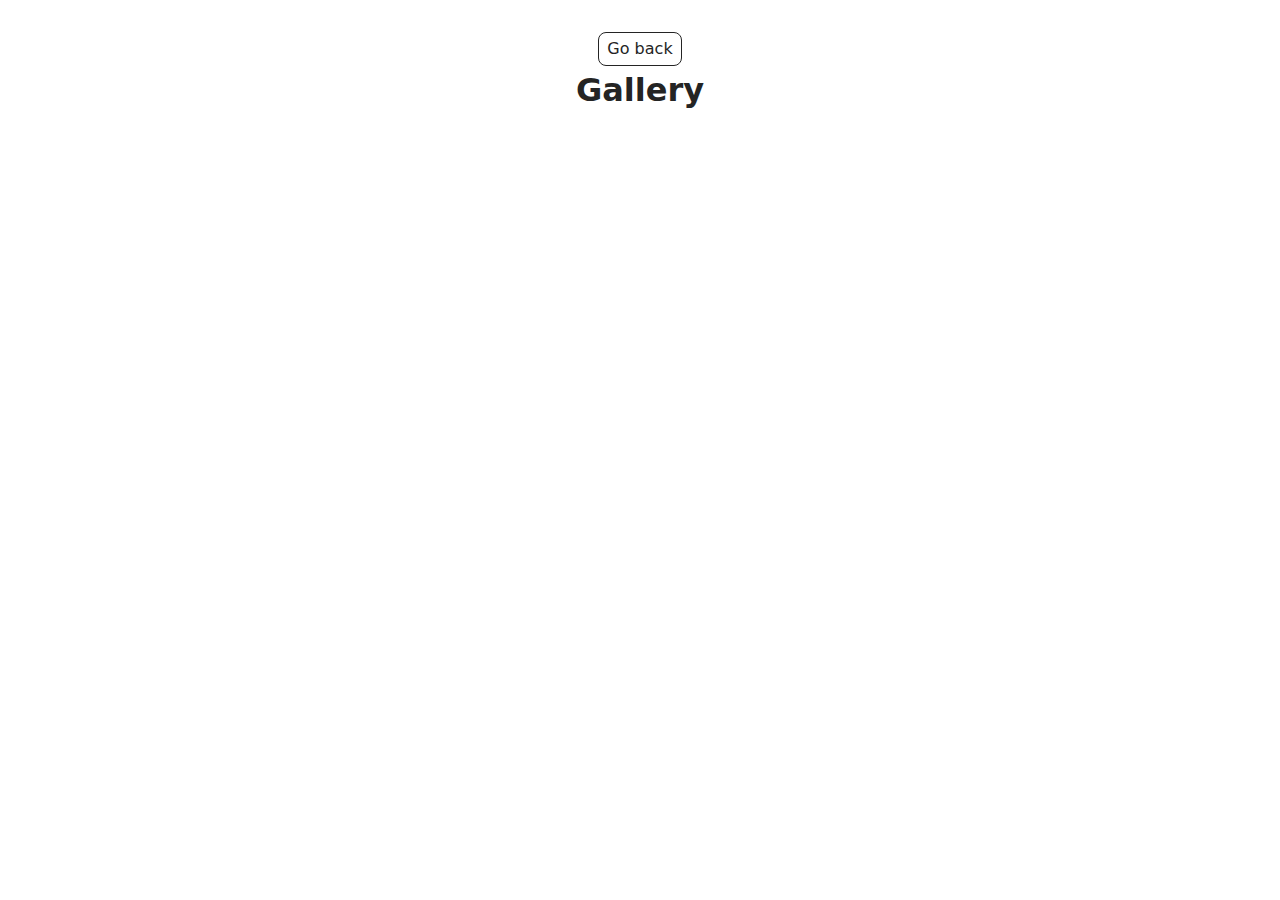
<file: src/1-gallery.html>
<!DOCTYPE html>
<html lang="en">
  <head>
    <meta charset="UTF-8" />
    <meta http-equiv="X-UA-Compatible" content="IE=edge" />
    <meta name="viewport" content="width=device-width, initial-scale=1.0" />
    <title>Page 2</title>
    <link rel="stylesheet" href="./css/styles.css" />
  </head>
  <body>
    <main>
      <div class="container">
        <a class="back-link" href="./index.html">Go back</a>
        <h1 class="main-title">Gallery</h1>
      </div>
    </main>
    <ul class="gallery"></ul>
    <script type="module" src="./js/1-gallery.js"></script>
  </body>
</html>
</file>
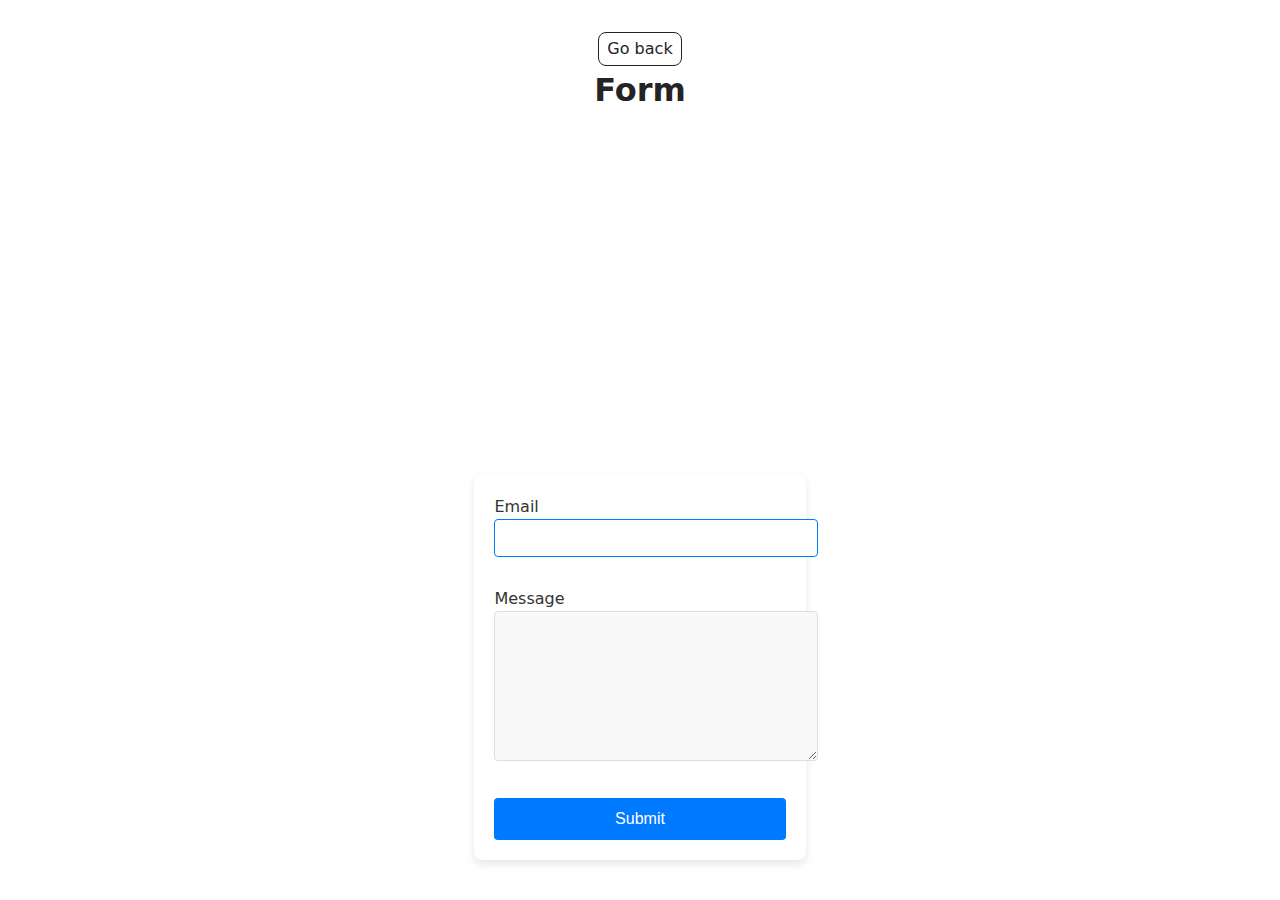
<file: src/2-form.html>
<!DOCTYPE html>
<html lang="en">
  <head>
    <meta charset="UTF-8" />
    <meta http-equiv="X-UA-Compatible" content="IE=edge" />
    <meta name="viewport" content="width=device-width, initial-scale=1.0" />
    <title>Page 3</title>
    <link rel="stylesheet" href="./css/styles.css" />
  </head>
  <body>
    <main>
      <div class="container">
        <a class="back-link" href="./index.html">Go back</a>

        <h1 class="main-title">Form</h1>
      </div>
    </main>
    <form class="feedback-form" autocomplete="off">
      <label>
        Email
        <input type="email" name="email" autofocus />
      </label>
      <label>
        Message
        <textarea name="message" rows="8"></textarea>
      </label>
      <button type="submit">Submit</button>
    </form>
    <script type="module" src="./js/2-form.js"></script>
  </body>
</html>
</file>
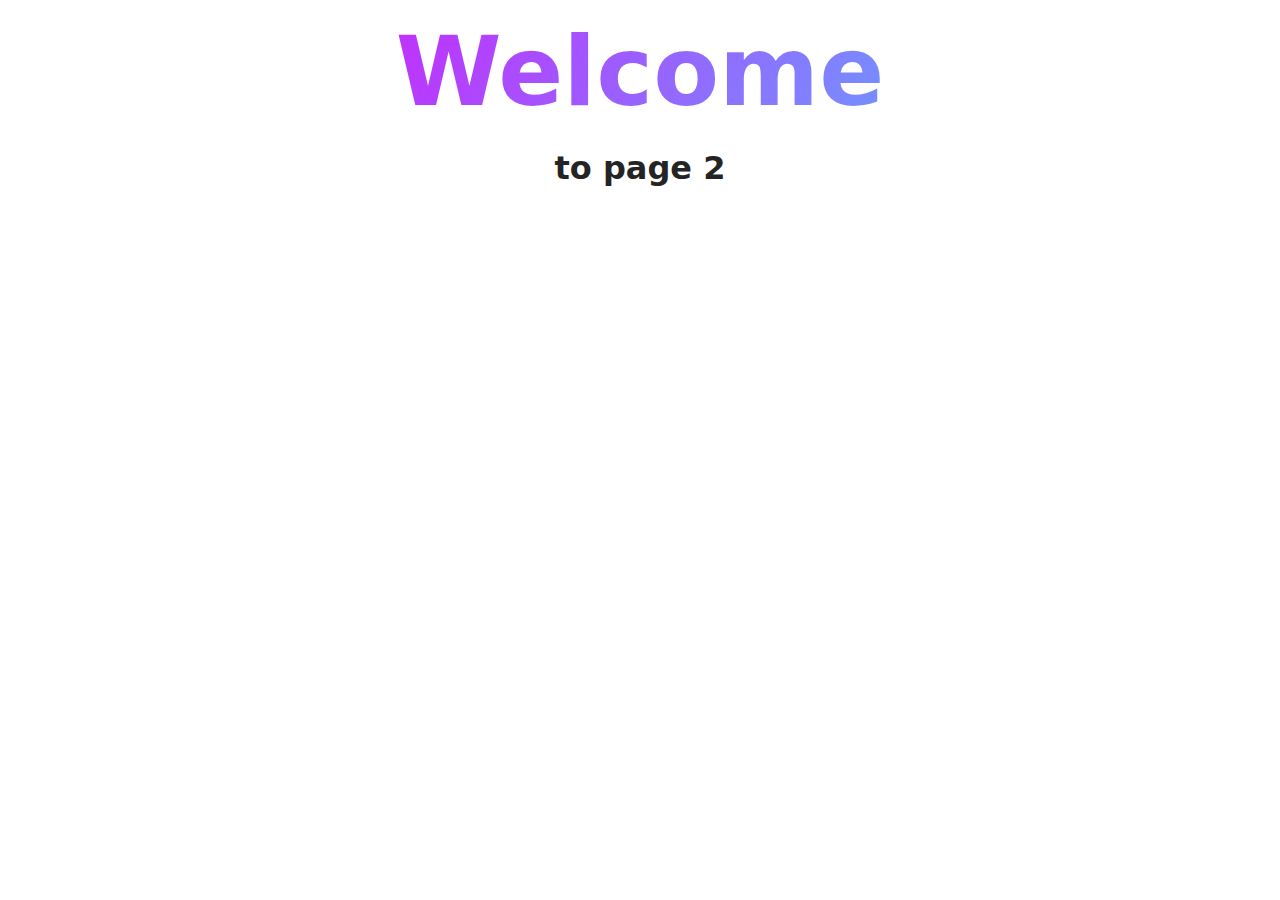
<file: src/page-2.html>
<!DOCTYPE html>
<html lang="en">
  <head>
    <meta charset="UTF-8" />
    <meta http-equiv="X-UA-Compatible" content="IE=edge" />
    <meta name="viewport" content="width=device-width, initial-scale=1.0" />
    <title>Page 2</title>
    <link rel="stylesheet" href="./css/styles.css" />
  </head>
  <body>
    <load
      src="./partials/header.html"
      icon-path="./img/sprite.svg#logo"
      highlight-act="active"
    />

    <main>
      <div class="container">
        <h1 class="main-title">
          <span class="main-title-gradient">Welcome</span> to page 2
        </h1>
        <load src="./partials/back-link.html" />
      </div>
    </main>

    <load src="./partials/footer.html" />
  </body>
</html>
</file>
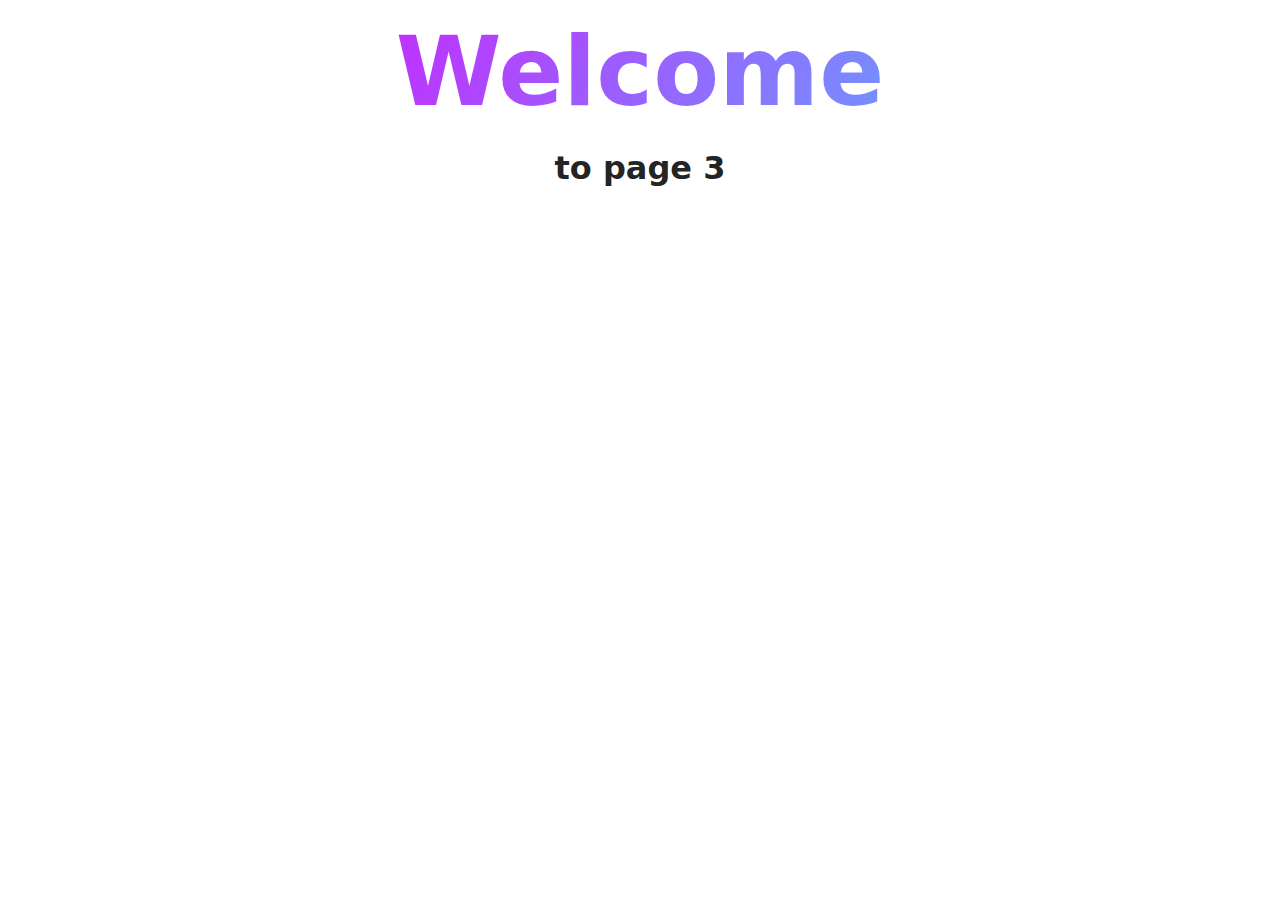
<file: src/page-3.html>
<!DOCTYPE html>
<html lang="en">
  <head>
    <meta charset="UTF-8" />
    <meta http-equiv="X-UA-Compatible" content="IE=edge" />
    <meta name="viewport" content="width=device-width, initial-scale=1.0" />
    <title>Page 3</title>
    <link rel="stylesheet" href="./css/styles.css" />
  </head>
  <body>
    <load
      src="./partials/header.html"
      icon-path="./img/sprite.svg#logo"
      highlight-curr="active"
    />

    <main>
      <div class="container">
        <h1 class="main-title">
          <span class="main-title-gradient">Welcome</span> to page 3
        </h1>
        <load src="./partials/back-link.html" />
      </div>
    </main>

    <load src="./partials/footer.html" />
  </body>
</html>
</file>
<file: src/css/styles.css>
/**
  |============================
  | include css partials with
  | default @import url()
  |============================
*/
/* Common styles */
@import url('./reset.css');
@import url('./base.css');
@import url('./container.css');
@import url('./animations.css');

/* Sections style */
@import url('./header.css');
@import url('./vite-promo.css');
@import url('./badges.css');
@import url('./back-link.css');
@import url('./gallery.css');
@import url('./form.css');
</file>
